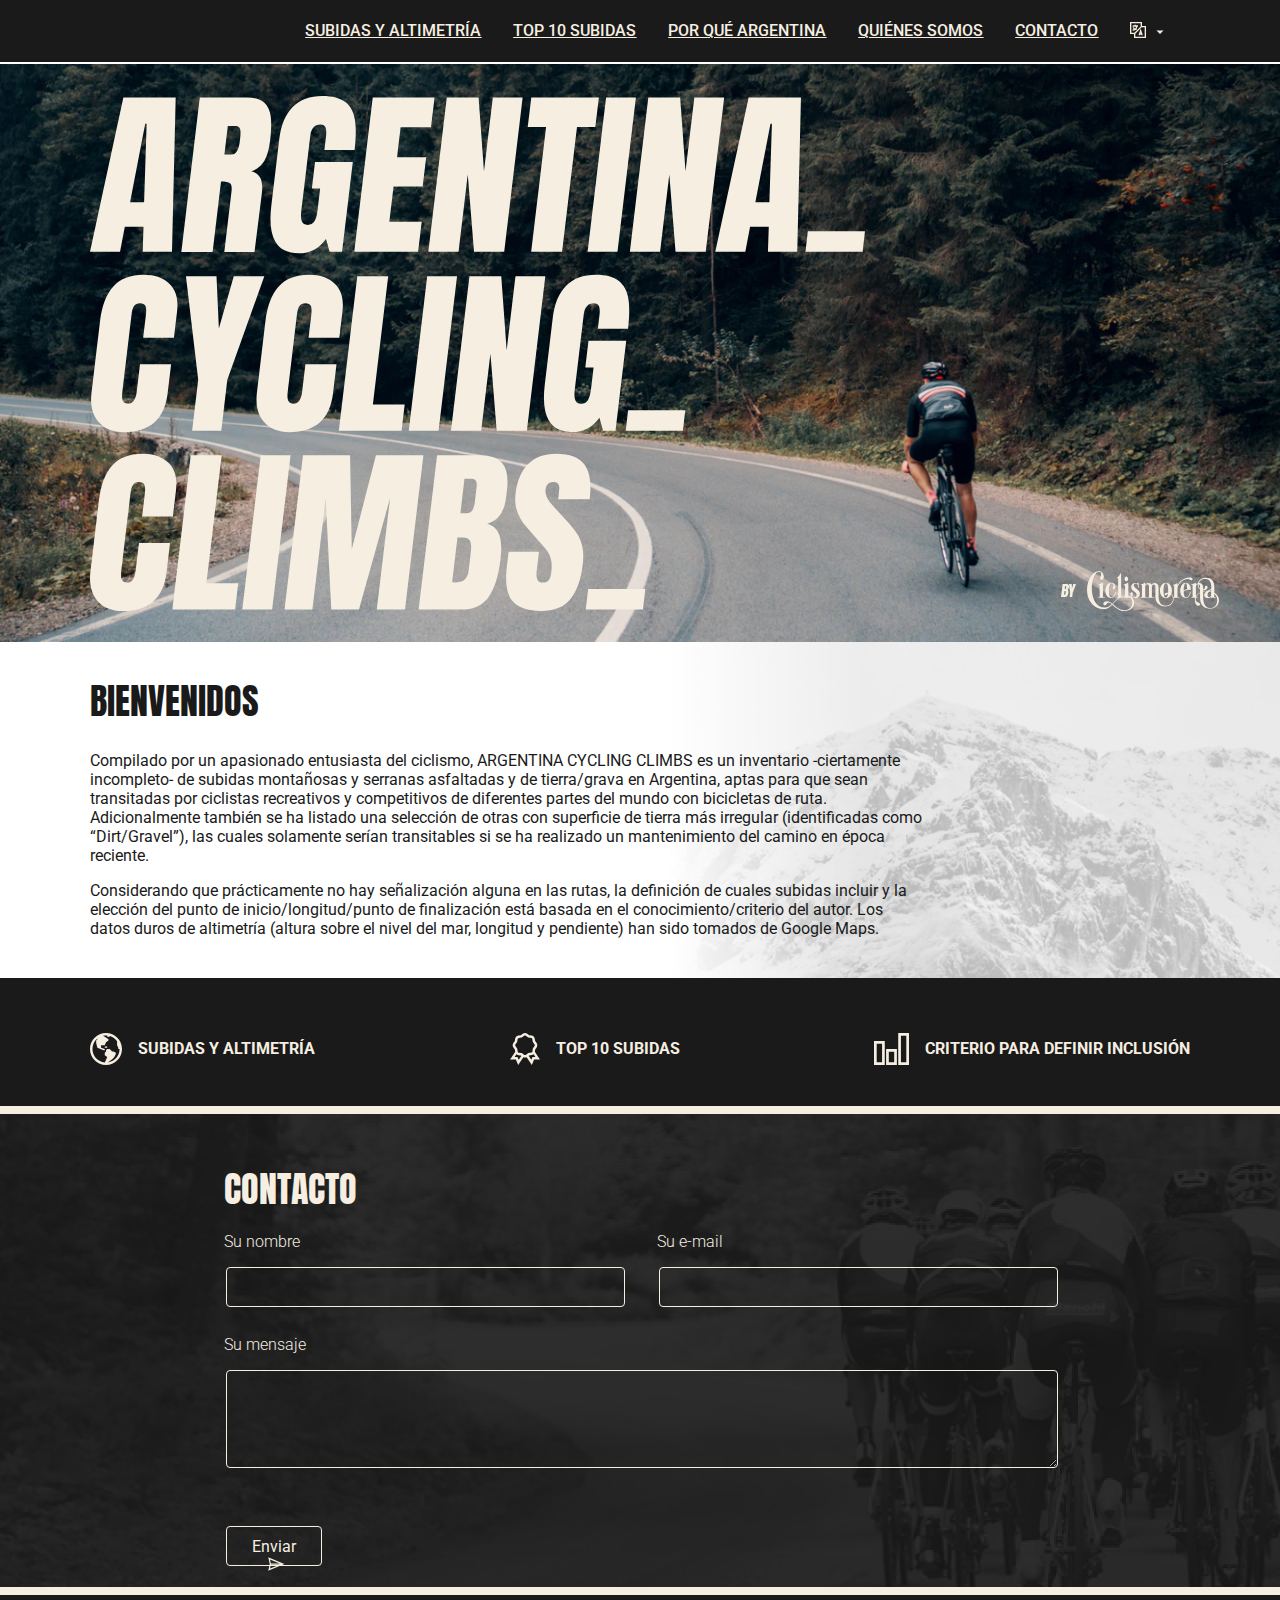
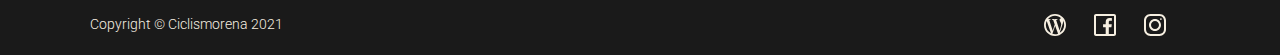
<file: index.html>
<!DOCTYPE html>
<html lang="en">

<head>
    <meta charset="UTF-8">
    <meta name="viewport" content="width=device-width, initial-scale=1.0">
    <link rel='stylesheet' href='./css/styles.css'>
    <title>Argentina Cycling Climbs</title>
    <link rel="preconnect" href="https://fonts.gstatic.com">
    <link href="https://fonts.googleapis.com/css2?family=Roboto:wght@300;400;500;700&display=swap" rel="stylesheet">
    <link href="https://fonts.googleapis.com/css2?family=Anton&display=swap" rel="stylesheet">
	<!-- Global site tag (gtag.js) - Google Analytics -->
<script async src="https://www.googletagmanager.com/gtag/js?id=G-HXS51DTP9M"></script>
<script>
  window.dataLayer = window.dataLayer || [];
  function gtag(){dataLayer.push(arguments);}
  gtag('js', new Date());

  gtag('config', 'G-HXS51DTP9M');
</script>
<!-- HTML Meta Tags -->
<title>Argentina Cycling Climbs</title>
<meta name="description" content="Inventory of paved and gravel mountain and hill climbs in Argentina, suitable to be ridden with road bicycles by recreational and competitive cyclists.">

<!-- Facebook Meta Tags -->
<meta property="og:url" content="http://testing.argcyclingclimbs.com">
<meta property="og:type" content="website">
<meta property="og:title" content="Argentina Cycling Climbs">
<meta property="og:description" content="Inventory of paved and gravel mountain and hill climbs in Argentina, suitable to be ridden with road bicycles by recreational and competitive cyclists.">
<meta property="og:image" content="http://argcyclingclimbs.com/img/Acc-SM.jpg">

<!-- Twitter Meta Tags -->
<meta name="twitter:card" content="summary_large_image">
<meta property="twitter:domain" content="testing.argcyclingclimbs.com">
<meta property="twitter:url" content="http://testing.argcyclingclimbs.com">
<meta name="twitter:title" content="Argentina Cycling Climbs">
<meta name="twitter:description" content="Inventory of paved and gravel mountain and hill climbs in Argentina, suitable to be ridden with road bicycles by recreational and competitive cyclists.">
<meta name="twitter:image" content="http://argcyclingclimbs.com/img/Acc-SM.jpg">

<!-- Meta Tags Generated via https://www.opengraph.xyz -->

</head>

<body class='body'>
    <section id='header' class='header'>
        <div class='logo-wrapper'>
            <a href='index.html'><img src='./images/Logo/Badge.svg' alt='Logo ACC'></a>
        </div>
        <!--<i class="fas fa-bars burger"></i>-->
        <div id='menu'>
            <ul id='menu-list' class='menu-list'>
                
                <li id='option1' class='option'><a class='link' href='locations.html'>SUBIDAS Y ALTIMETRÍA</a></li>
                <li id='option2' class='option'><a class='link' href='top10climbs.html'>TOP 10 SUBIDAS</a></li>
                <li id='option4' class='option'><a class='link' href='whyArgentina.html'>POR QUÉ ARGENTINA</a></li>
                <li id='option5' class='option'><a class='link' href='about.html'>QUIÉNES SOMOS</a></li>
                <li id='option6' class='option'><a class='link' href='#contact'>CONTACTO</a></li>

                <div class='lang-wrapper'>
                    <img src='./images/Lang.svg' class='lang' alt='Select language icon'>
                    <img class='rectangle' src='./images/Rectangle 6.svg'>
                </div>
            </ul>
        </div>
    </section>
    <div class='white-line'></div>
    <section id='home' class='home'>
        <div id='home-img' class='home-img'>
            <img class='img-title' src='./images/LOGO FULL.svg'>
            <img class='byciclis' src='./images/Frame.svg'>
        </div>
        <div id='welcome' class='welcome'>
            <div class='welcome-wrapper'>
                <h1 id='welcome-title' class='welcome-title'>BIENVENIDOS</h1>
                <div class='paragraph-wrapper'>
                    <p id='paragraph1' class='paragraph'>Compilado por un apasionado entusiasta del ciclismo, ARGENTINA CYCLING CLIMBS es un
                        inventario -ciertamente incompleto- de subidas montañosas y serranas asfaltadas y de
                        tierra/grava en Argentina, aptas para que sean transitadas por ciclistas recreativos y
                        competitivos de diferentes partes del mundo con bicicletas de ruta. Adicionalmente también
                        se ha listado una selección de otras con superficie de tierra más irregular (identificadas como
                        “Dirt/Gravel”), las cuales solamente serían transitables si se ha realizado un mantenimiento
                        del camino en época reciente.</p>

                    <p id='paragraph2' class='paragraph'>Considerando que prácticamente no hay señalización alguna en las rutas, la definición de cuales subidas incluir y la elección del punto de inicio/longitud/punto de finalización está basada en el conocimiento/criterio del autor. Los datos duros de altimetría (altura sobre el nivel del mar, longitud y pendiente) han sido tomados de Google Maps.</p>
                </div>
            </div>
        </div>
    </section>
    <section id='second-menu' class='second-menu'>
        <div class='second-menu-container'>
            <div id='first-option' class='option-second-menu'>
                <a href="locations.html" class='links-index'>
                    <img alt='World icon' src='./images/Locations.svg'>
                    <h4 class='second-menut-title'>SUBIDAS Y ALTIMETRÍA</h4>
                </a>
            </div>
            <div id='second-option' class='option-second-menu second-option'>
                <a href="top10climbs.html" class='links-index'>
                <img src='./images/Top 10 .svg'>
                <h4 class='second-menut-title'>TOP 10 SUBIDAS</h4>
                </a>
            </div>
            <div id='third-option' class='option-second-menu second-option'>
                <a href='locations.html#criteria-info' class='links-index'>
                <img src='./images/Criteria.svg'>
                <h4 class='second-menut-title'>CRITERIO PARA DEFINIR INCLUSIÓN</h4>
                </a>
            </div>
        </div>
    </section>
    <div class='white-line2'></div>
    <section id='contact' class='contact'>
        <h3 id='contact-title' class='contact-title'>CONTACTO</h3>
        <form id='form' action='form.php' method="POST" class='form'>
            <div class='name-email-wrapper'>
                <div class='wrapper-input'>
                    <label for='name' class='label-nameEmail'>Su nombre</label>
                    <input type='text' name='name' class='input-nameEmail' required>
                </div>
                <div class='wrapper-input'>
                    <label for='email' class='label-nameEmail'>Su e-mail</label>
                    <input type='text' name='email' class='input-nameEmail' required>
                </div>
            </div>
            <div class='wrapper-input2'>
                <label for='message' class='label-nameEmail'>Su mensaje</label>
                <textarea type='text' name='message' class='input-message' required></textarea>
            </div>
            <button id='submit-btn' type='submit' class='send-btn'>
                <h4 class='send-text'>Enviar</h4>
                <img class='send-img' src='./images/Vector.svg' alt='Paper Plane Icon'>
            </button>
        </form>
    </section>
    <div class='white-line3'></div>
    <section id='footer' class='footer'>
        <div class='footer-container'>
            <div class='copyright-div'>
                <h4 class='copyright-text'>Copyright © Ciclismorena 2021</h4>
            </div>
            <div class='social-media'>
                <a href='https://ciclismorena.home.blog' class='link-sm'><img class='sm' src='./images/Wordpress@2x.svg'></a>
                <a href='http://www.facebook.com/ciclismorena' class='link-sm'><img class='sm' src='./images/Facebook@2x.svg'></a>
                <a href='http://www.instagram.com/ciclismorena' class='link-sm'><img class='sm' src='./images/Instagram@2x.svg'></a>
            </div>
        </div>
    </section>
     
</body>

</html>
</file>
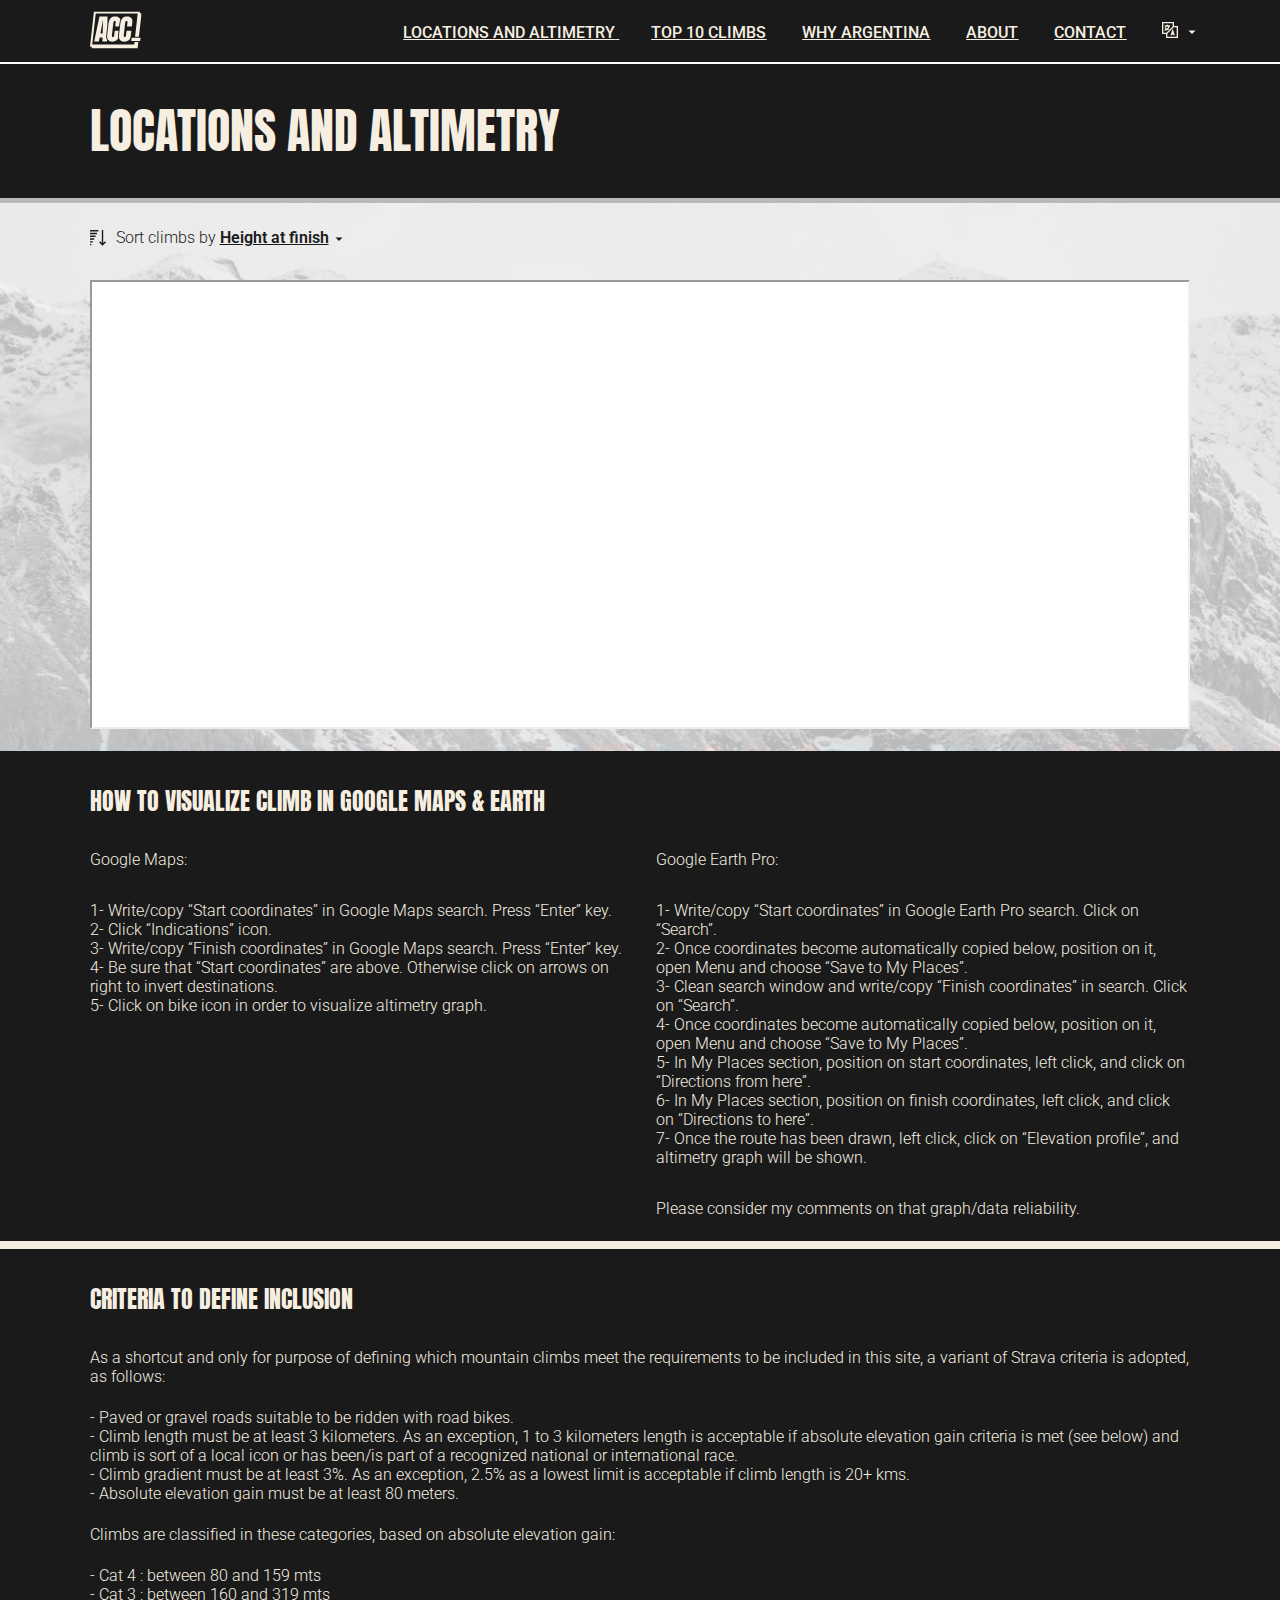
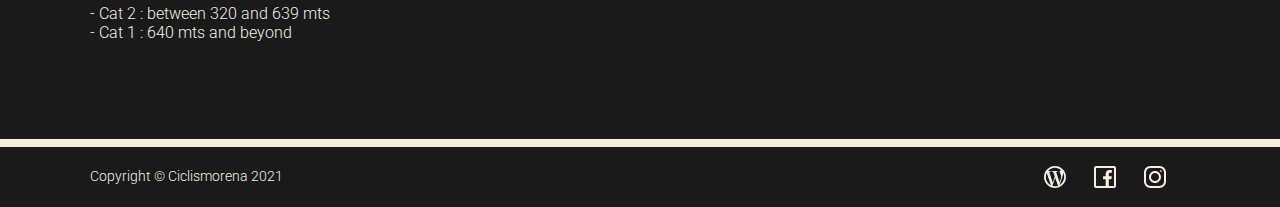
<file: locations.html>
<!DOCTYPE html>
<html lang="en">

<head>
    <meta charset="UTF-8">
    <meta name="viewport" content="width=device-width, initial-scale=1.0">
    <link rel='stylesheet' href='./css/locations.css'>
    <title>Locations and Altimetry - Argentina Cycling Climbs</title>
    <link rel="preconnect" href="https://fonts.gstatic.com">
    <link href="https://fonts.googleapis.com/css2?family=Roboto:wght@300;400;500;700&display=swap" rel="stylesheet">
    <link href="https://fonts.googleapis.com/css2?family=Anton&display=swap" rel="stylesheet">
	<!-- Global site tag (gtag.js) - Google Analytics -->
<script async src="https://www.googletagmanager.com/gtag/js?id=G-HXS51DTP9M"></script>
<script>
  window.dataLayer = window.dataLayer || [];
  function gtag(){dataLayer.push(arguments);}
  gtag('js', new Date());

  gtag('config', 'G-HXS51DTP9M');
</script>
<!-- HTML Meta Tags -->
<title>Argentina Cycling Climbs</title>
<meta name="description" content="Inventory of paved and gravel mountain and hill climbs in Argentina, suitable to be ridden with road bicycles by recreational and competitive cyclists.">

<!-- Facebook Meta Tags -->
<meta property="og:url" content="http://testing.argcyclingclimbs.com">
<meta property="og:type" content="website">
<meta property="og:title" content="Argentina Cycling Climbs">
<meta property="og:description" content="Inventory of paved and gravel mountain and hill climbs in Argentina, suitable to be ridden with road bicycles by recreational and competitive cyclists.">
<meta property="og:image" content="http://argcyclingclimbs.com/img/Acc-SM.jpg">

<!-- Twitter Meta Tags -->
<meta name="twitter:card" content="summary_large_image">
<meta property="twitter:domain" content="testing.argcyclingclimbs.com">
<meta property="twitter:url" content="http://testing.argcyclingclimbs.com">
<meta name="twitter:title" content="Argentina Cycling Climbs">
<meta name="twitter:description" content="Inventory of paved and gravel mountain and hill climbs in Argentina, suitable to be ridden with road bicycles by recreational and competitive cyclists.">
<meta name="twitter:image" content="http://argcyclingclimbs.com/img/Acc-SM.jpg">

<!-- Meta Tags Generated via https://www.opengraph.xyz -->
</head>

<body class='body'>
    <section id='header' class='header'>
        <div id='menu' class='menu'>
            <ul id='menu-list' class='menu-list'>
                <div class='logo-wrapper'>
                    <a href='index.html'><img src='./images/Logo/Badge.svg' alt='Logo ACC'></a>
                </div>
                <div class='wrapper-menu'>
                    <div class='options-wrapper'>
                        <li id='option1' class='option'><a class='link' href='locations.html'>LOCATIONS AND
                                ALTIMETRY</a>
                        </li>
                        <li id='option2' class='option'><a class='link' href='top10climbs.html'>TOP 10 CLIMBS</a></li>
                        <li id='option4' class='option'><a class='link' href='whyArgentina.html'>WHY Argentina</a></li>
                        <li id='option5' class='option'><a class='link' href='about.html'>ABOUT</a></li>
                        <li id='option6' class='option'><a class='link' href='index.html#contact'>CONTACT</a></li>
                    </div>
                    <div class='lang-wrapper'>
                        <img src='./images/Lang.svg' class='lang' alt='Select language icon'>
                        <img class='rectangle' src='./images/Rectangle 6.svg'>
                    </div>
                </div>
            </ul>
        </div>
    </section>
    <div class='white-line'></div>
    <div class='title-wrapper'>
        <h1 class='locations-title'>Locations and Altimetry</h1>
    </div>
    <section class='table-section' id='table-section'>
        <div class='table-title'>
            <img src='./images/Sort.svg' class='sort-icon'>
            <div class='surface-wrapper' id='surface-wrapper'>
                <h3 class='sort-title'>Sort climbs by <span id='sort-option' class='surface'>Height at finish</span></h3>
                <img class='triangle-icon' src='./images/triangle.png'>
            </div>
            <div class='sub-menu' id='sub-menu'>
                <div class='sub-menu-wrapper'>
                    <h4 class='table-option' id='height-option'>Height at finish</h4>
                    <h4 class='table-option' id='gradient-option'>Average gradient</h4>
                    <h4 class='table-option' id='length-option'>Length</h4>
                    <h4 class='table-option' id='elevation-option'>Absolute elevation gain</h4>
                    <h4 class='table-option' id='surface-option'>Surface</h4>
                </div>
            </div>
        </div>


        <div class='table'>
            <iframe id='table-frame' class='table-frame'
                src="https://docs.google.com/spreadsheets/d/e/2PACX-1vSnxz1u28dW94Mt6dhFRzg2aWUlZ6RYcHeUq2IFu4igu6mQ0RCpTLldqrB6KINYrg/pubhtml?widget=true&amp;headers=false"></iframe>
        </div>
    </section>
    <section id='additional-info' class='info'>
        <h3 class='info-title'>How to visualize climb in Google Maps & Earth</h3>
        <div class='info-container'>
            <div class='google-maps-wrapper'>
                <h5 class='google-maps-title item'>Google Maps:</h5>
                <p class='item'>1- Write/copy “Start coordinates” in Google Maps search. Press “Enter” key.</p>
                <p class='item'>2- Click “Indications” icon.</p>
                <p class='item'>3- Write/copy “Finish coordinates” in Google Maps search. Press “Enter” key.</p>
                <p class='item'>4- Be sure that “Start coordinates” are above. Otherwise click on arrows on right to
                    invert
                    destinations.</p>
                <p class='item'>5- Click on bike icon in order to visualize altimetry graph.</p>
            </div>

            <div class='google-earth-wrapper'>
                <h5 class='google-earth-title item'>Google Earth Pro:</h5>
                <p class='item'>1- Write/copy “Start coordinates” in Google Earth Pro search. Click on “Search”.</p>
                <p class='item'>2- Once coordinates become automatically copied below, position on it, open Menu and
                    choose “Save to My Places”.</p>
                <p class='item'>3- Clean search window and write/copy “Finish coordinates” in search. Click on “Search”.
                </p>
                <p class='item'>4- Once coordinates become automatically copied below, position on it, open Menu and
                    choose “Save to My Places”.</p>
                <p class='item'>5- In My Places section, position on start coordinates, left click, and click on
                    “Directions from here”.</p>
                <p class='item'>6- In My Places section, position on finish coordinates, left click, and click on
                    “Directions to here”.</p>
                <p class='item'>7- Once the route has been drawn, left click, click on “Elevation profile”, and
                    altimetry graph will be shown.</p>
                <p class='last-item item'>Please consider my comments on that graph/data reliability.</p>
            </div>

        </div>



    </section>
    <div class='white-line3'></div>
    <section id='criteria-info' class='info criteria-info'>
        <div class='criteria-wrapper'>
            <h3 class='info-title'>Criteria to define inclusion</h3>
            <div class='paragraphs-wrapper'>
                <p class='paragraph p1'>As a shortcut and only for purpose of defining which mountain climbs meet the
                    requirements to be included in this site, a variant of Strava criteria is adopted, as follows:</p>
                <p class='paragraph'>- Paved or gravel roads suitable to be ridden with road bikes.</p>
                <p class='paragraph'>- Climb length must be at least 3 kilometers. As an exception, 1 to 3 kilometers
                    length is acceptable if absolute elevation gain criteria is met (see below) and climb is sort of a
                    local icon or has been/is part of a recognized national or international race.</p>
                <p class='paragraph'>- Climb gradient must be at least 3%. As an exception, 2.5% as a lowest limit is
                    acceptable if climb length is 20+ kms.</p>
                <p class='paragraph p1'>- Absolute elevation gain must be at least 80 meters.</p>
                <p class='paragraph p1'> Climbs are classified in these categories, based on absolute elevation gain:</p>

                <p class='paragraph'>- Cat 4 : between 80 and 159 mts</p>
                <p class='paragraph'>- Cat 3 : between 160 and 319 mts</p>
                <p class='paragraph'>- Cat 2 : between 320 and 639 mts</p>
                <p class='paragraph'>- Cat 1 : 640 mts and beyond</p>
            </div>
        </div>

    </section>
    <div class='white-line3'></div>
    <section id='footer' class='footer'>
        <div class='footer-container'>
            <div class='copyright-div'>
                <h4 class='copyright-text'>Copyright © Ciclismorena 2021</h4>
            </div>
            <div class='social-media'>
                <a href='https://ciclismorena.home.blog'><img class='sm' src='./images/Wordpress@2x.svg'></a>
                <a href='http://www.facebook.com/ciclismorena'><img class='sm' src='./images/Facebook@2x.svg'></a>
                <a href='http://www.instagram.com/ciclismorena'><img class='sm' src='./images/Instagram@2x.svg'></a>
            </div>
        </div>
    </section>
    <script src='./scripts/scripts.js'></script>
</body>

</html>
</file>
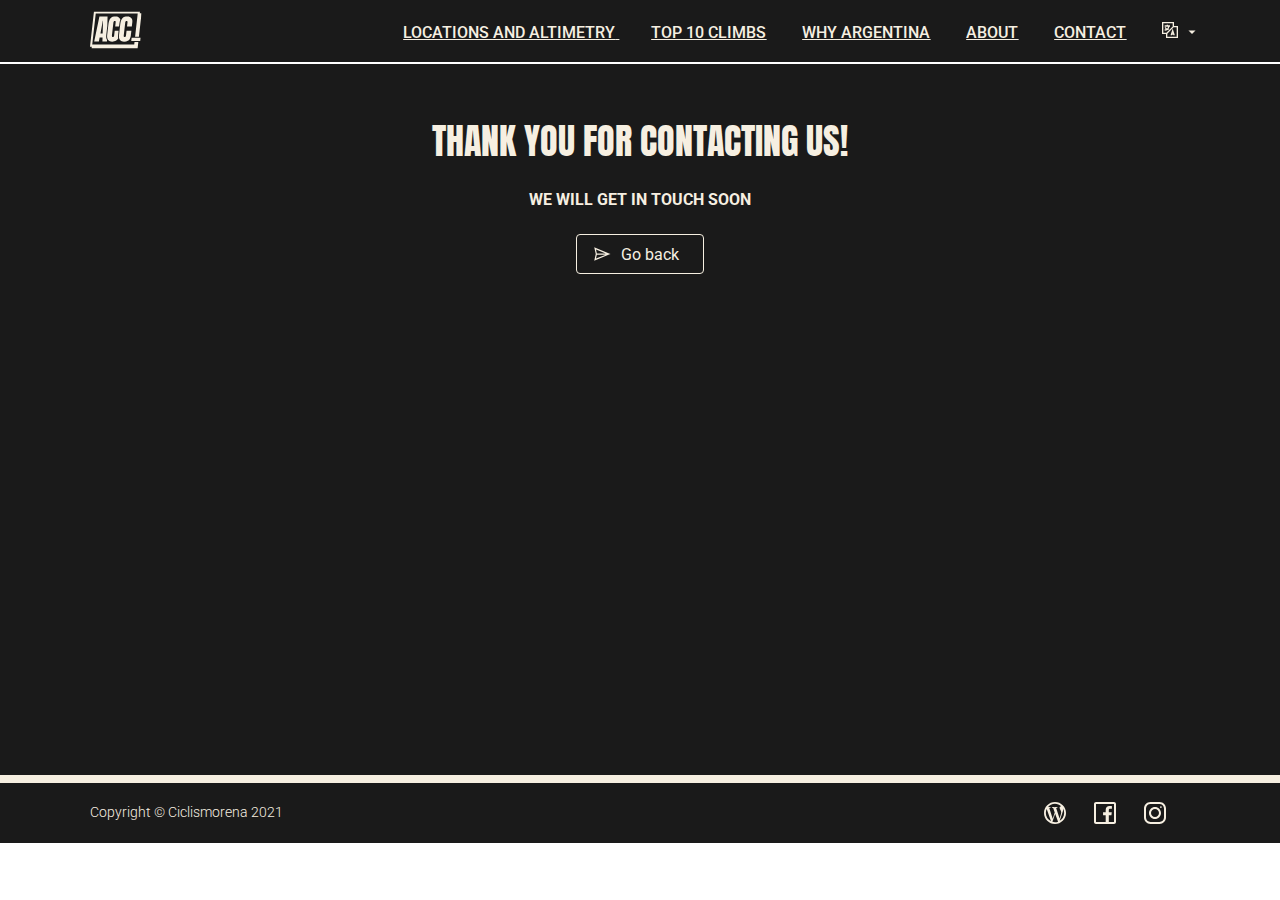
<file: mensajeDeEnvio.html>
<!DOCTYPE html>
<html lang="en">

<head>
    <meta charset="UTF-8">
    <meta name="viewport" content="width=device-width, initial-scale=1.0">
    <link rel='stylesheet' href='./css/locations.css'>
    <title>Locations and Altimetry - Argentina Cycling Climbs</title>
    <link rel="preconnect" href="https://fonts.gstatic.com">
    <link href="https://fonts.googleapis.com/css2?family=Roboto:wght@300;400;500;700&display=swap" rel="stylesheet">
    <link href="https://fonts.googleapis.com/css2?family=Anton&display=swap" rel="stylesheet">
	<!-- Global site tag (gtag.js) - Google Analytics -->
<script async src="https://www.googletagmanager.com/gtag/js?id=G-HXS51DTP9M"></script>
<script>
  window.dataLayer = window.dataLayer || [];
  function gtag(){dataLayer.push(arguments);}
  gtag('js', new Date());

  gtag('config', 'G-HXS51DTP9M');
</script>
<!-- HTML Meta Tags -->
<title>Argentina Cycling Climbs</title>
<meta name="description" content="Inventory of paved and gravel mountain and hill climbs in Argentina, suitable to be ridden with road bicycles by recreational and competitive cyclists.">

<!-- Facebook Meta Tags -->
<meta property="og:url" content="http://testing.argcyclingclimbs.com">
<meta property="og:type" content="website">
<meta property="og:title" content="Argentina Cycling Climbs">
<meta property="og:description" content="Inventory of paved and gravel mountain and hill climbs in Argentina, suitable to be ridden with road bicycles by recreational and competitive cyclists.">
<meta property="og:image" content="http://argcyclingclimbs.com/img/Acc-SM.jpg">

<!-- Twitter Meta Tags -->
<meta name="twitter:card" content="summary_large_image">
<meta property="twitter:domain" content="testing.argcyclingclimbs.com">
<meta property="twitter:url" content="http://testing.argcyclingclimbs.com">
<meta name="twitter:title" content="Argentina Cycling Climbs">
<meta name="twitter:description" content="Inventory of paved and gravel mountain and hill climbs in Argentina, suitable to be ridden with road bicycles by recreational and competitive cyclists.">
<meta name="twitter:image" content="http://argcyclingclimbs.com/img/Acc-SM.jpg">

<!-- Meta Tags Generated via https://www.opengraph.xyz -->
</head>

<body class='body'>
    <section id='header' class='header'>
        <div id='menu' class='menu'>
            <ul id='menu-list' class='menu-list'>
                <div class='logo-wrapper'>
                    <a href='index.html'><img src='./images/Logo/Badge.svg' alt='Logo ACC'></a>
                </div>
                <div class='wrapper-menu'>
                    <div class='options-wrapper'>
                        <li id='option1' class='option'><a class='link' href='locations.html'>LOCATIONS AND
                                ALTIMETRY</a>
                        </li>
                        <li id='option2' class='option'><a class='link' href='top10climbs.html'>TOP 10 CLIMBS</a></li>
                        <li id='option4' class='option'><a class='link' href='whyArgentina.html'>WHY Argentina</a></li>
                        <li id='option5' class='option'><a class='link' href='about.html'>ABOUT</a></li>
                        <li id='option6' class='option'><a class='link' href='index.html#contact'>CONTACT</a></li>
                    </div>
                    <div class='lang-wrapper'>
                        <img src='./images/Lang.svg' class='lang' alt='Select language icon'>
                        <img class='rectangle' src='./images/Rectangle 6.svg'>
                    </div>
                </div>
            </ul>
        </div>
    </section>
    <div class='white-line'></div>
    <section class='message-section'>
        <div class='contact-message-wrapper'>
            <h2 class="thank-you-message">Thank you for contacting us!</h2>
            <h3 class="in-touch">We will get in touch soon</h3>
            <div class="clase">
                <a href='./index.html'>
                    <button id='goback-btn' type='submit' class='send-btn'>
                        <img class='send-img' src='./images/Vector.svg' alt='Paper Plane Icon'>
                        <h4 class='send-text'>Go back</h4>
                    </button>
                </a>
            </div>
        </div>

    </section>
    <div class='white-line3'></div>
    <section id='footer' class='footer'>
        <div class='footer-container'>
            <div class='copyright-div'>
                <h4 class='copyright-text'>Copyright © Ciclismorena 2021</h4>
            </div>
            <div class='social-media'>
                <a href='https://ciclismorena.home.blog'><img class='sm' src='./images/Wordpress@2x.svg'></a>
                <a href='http://www.facebook.com/ciclismorena'><img class='sm' src='./images/Facebook@2x.svg'></a>
                <a href='http://www.instagram.com/ciclismorena'><img class='sm' src='./images/Instagram@2x.svg'></a>
            </div>
        </div>
    </section>
    <script src='./scripts/scripts.js'></script>
</body>

</html>
</file>
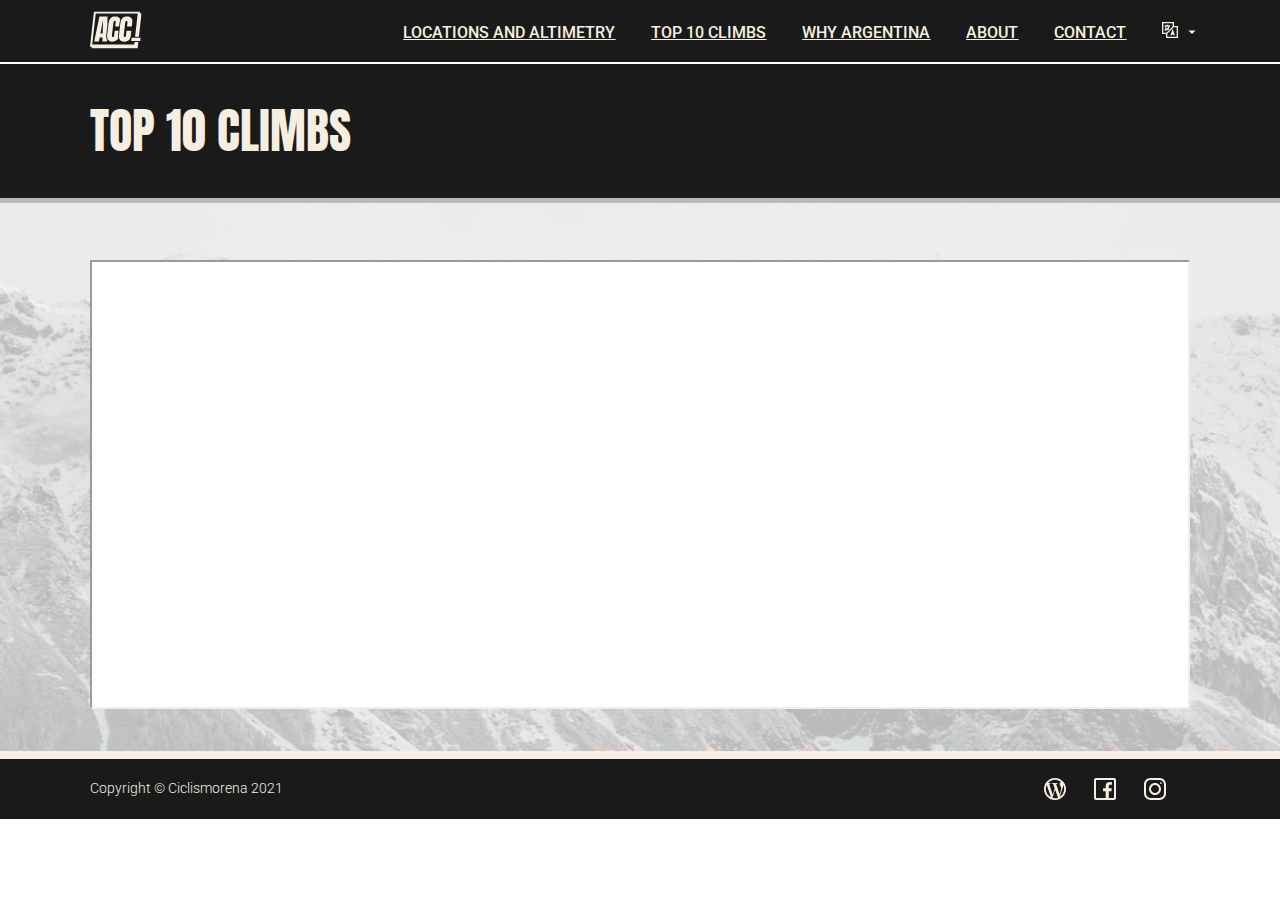
<file: top10climbs.html>
<!DOCTYPE html>
<html lang="en">

<head>
    <meta charset="UTF-8">
    <meta name="viewport" content="width=device-width, initial-scale=1.0">
    <link rel='stylesheet' href='./css/locations.css'>
    <title>Top 10 Climbs - Argentina Cycling Climbs</title>
    <link rel="preconnect" href="https://fonts.gstatic.com">
    <link href="https://fonts.googleapis.com/css2?family=Roboto:wght@300;400;500;700&display=swap" rel="stylesheet">
    <link href="https://fonts.googleapis.com/css2?family=Anton&display=swap" rel="stylesheet">
	<!-- Global site tag (gtag.js) - Google Analytics -->
<script async src="https://www.googletagmanager.com/gtag/js?id=G-HXS51DTP9M"></script>
<script>
  window.dataLayer = window.dataLayer || [];
  function gtag(){dataLayer.push(arguments);}
  gtag('js', new Date());

  gtag('config', 'G-HXS51DTP9M');
</script>
<!-- HTML Meta Tags -->
<title>Argentina Cycling Climbs</title>
<meta name="description" content="Inventory of paved and gravel mountain and hill climbs in Argentina, suitable to be ridden with road bicycles by recreational and competitive cyclists.">

<!-- Facebook Meta Tags -->
<meta property="og:url" content="http://testing.argcyclingclimbs.com">
<meta property="og:type" content="website">
<meta property="og:title" content="Argentina Cycling Climbs">
<meta property="og:description" content="Inventory of paved and gravel mountain and hill climbs in Argentina, suitable to be ridden with road bicycles by recreational and competitive cyclists.">
<meta property="og:image" content="http://argcyclingclimbs.com/img/Acc-SM.jpg">

<!-- Twitter Meta Tags -->
<meta name="twitter:card" content="summary_large_image">
<meta property="twitter:domain" content="testing.argcyclingclimbs.com">
<meta property="twitter:url" content="http://testing.argcyclingclimbs.com">
<meta name="twitter:title" content="Argentina Cycling Climbs">
<meta name="twitter:description" content="Inventory of paved and gravel mountain and hill climbs in Argentina, suitable to be ridden with road bicycles by recreational and competitive cyclists.">
<meta name="twitter:image" content="http://argcyclingclimbs.com/img/Acc-SM.jpg">

<!-- Meta Tags Generated via https://www.opengraph.xyz -->
</head>

<body class='body'>
    <section id='header' class='header'>
        <div id='menu' class='menu'>
            <ul id='menu-list' class='menu-list'>
                <div class='logo-wrapper'>
                    <a href='index.html'><img src='./images/Logo/Badge.svg' alt='Logo ACC'></a>
                </div>
                <div class='wrapper-menu'>
                    <div class='options-wrapper'>
                        <li id='option1' class='option'><a class='link' href='locations.html'>LOCATIONS AND
                                ALTIMETRY</a></li>
                        <li id='option2' class='option'><a class='link' href='top10climbs.html'>TOP 10 CLIMBS</a></li>
                        <li id='option4' class='option'><a class='link' href='whyArgentina.html'>WHY Argentina</a></li>
                        <li id='option5' class='option'><a class='link' href='about.html'>ABOUT</a></li>
                        <li id='option6' class='option'><a class='link' href='index.html#contact'>CONTACT</a></li>
                    </div>
                    <div class='lang-wrapper'>
                        <img src='./images/Lang.svg' class='lang' alt='Select language icon'>
                        <img class='rectangle' src='./images/Rectangle 6.svg'>
                    </div>
                </div>
            </ul>
        </div>
    </section>
    <div class='white-line'></div>
    <div class='title-wrapper'>
        <h1 class='locations-title'>Top 10 climbs</h1>
    </div>
    <section class='table-section top10table' id='table-section'>

        <div class='table'>
            <iframe class='table-frame'
            src="https://docs.google.com/spreadsheets/d/e/2PACX-1vR-MZDe_N0TZpVEdFnI8IFaK0aMUBzxi1Uzz_OwpQgfGVW1HLVLlBdK16dpgktenNE5U2tLduXU04m1/pubhtml?widget=true&amp;headers=false"></iframe>
        </div>
    </section>
    <div class='white-line3'></div>
    <section id='footer' class='footer'>
        <div class='footer-container'>
            <div class='copyright-div'>
                <h4 class='copyright-text'>Copyright © Ciclismorena 2021</h4>
            </div>
            <div class='social-media'>
                <a href='https://ciclismorena.home.blog'><img class='sm' src='./images/Wordpress@2x.svg'></a>
                <a href='http://www.facebook.com/ciclismorena'><img class='sm' src='./images/Facebook@2x.svg'></a>
                <a href='http://www.instagram.com/ciclismorena'><img class='sm' src='./images/Instagram@2x.svg'></a>
            </div>
        </div>
    </section>

</body>

</html>
</file>
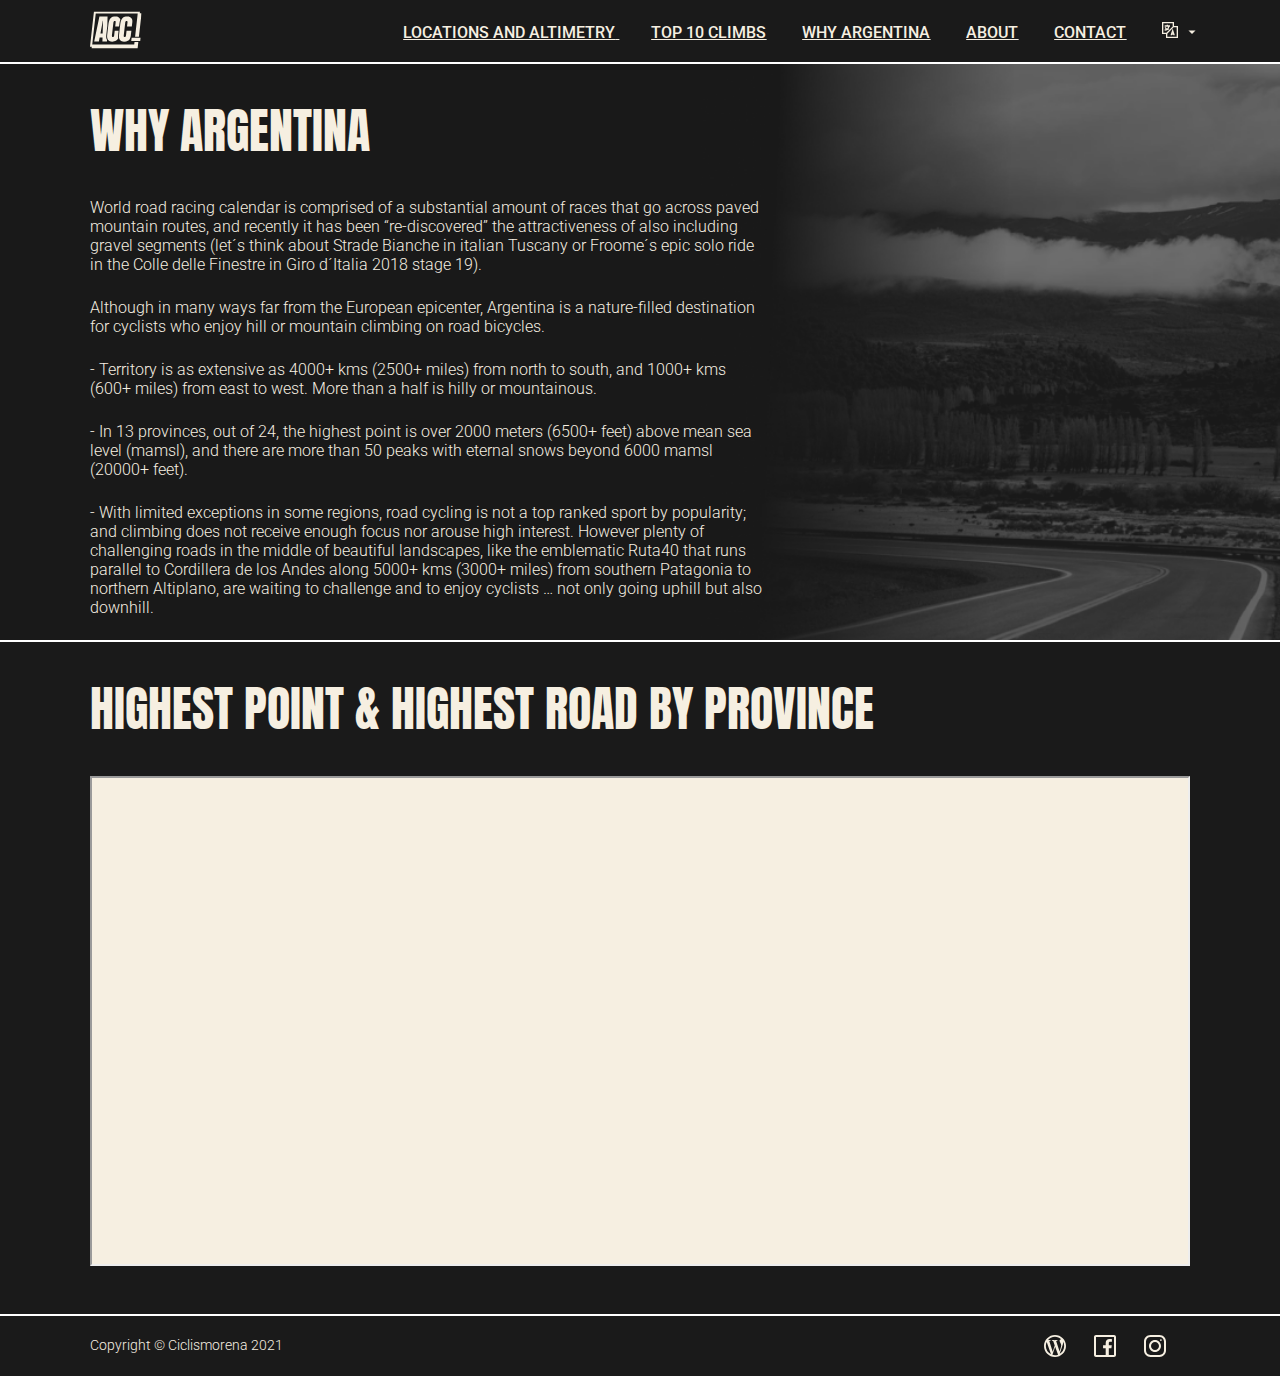
<file: whyArgentina.html>
<!DOCTYPE html>
<html lang="en">

<head>
    <meta charset="UTF-8">
    <meta name="viewport" content="width=device-width, initial-scale=1.0">
    <link rel='stylesheet' href='./css/locations.css'>
    <title>Why Argentina - Argentina Cycling Climbs</title>
    <link rel="preconnect" href="https://fonts.gstatic.com">
    <link href="https://fonts.googleapis.com/css2?family=Roboto:wght@300;400;500;700&display=swap" rel="stylesheet">
    <link href="https://fonts.googleapis.com/css2?family=Anton&display=swap" rel="stylesheet">
	<!-- Global site tag (gtag.js) - Google Analytics -->
<script async src="https://www.googletagmanager.com/gtag/js?id=G-HXS51DTP9M"></script>
<script>
  window.dataLayer = window.dataLayer || [];
  function gtag(){dataLayer.push(arguments);}
  gtag('js', new Date());

  gtag('config', 'G-HXS51DTP9M');
</script>
<!-- HTML Meta Tags -->
<title>Argentina Cycling Climbs</title>
<meta name="description" content="Inventory of paved and gravel mountain and hill climbs in Argentina, suitable to be ridden with road bicycles by recreational and competitive cyclists.">

<!-- Facebook Meta Tags -->
<meta property="og:url" content="http://testing.argcyclingclimbs.com">
<meta property="og:type" content="website">
<meta property="og:title" content="Argentina Cycling Climbs">
<meta property="og:description" content="Inventory of paved and gravel mountain and hill climbs in Argentina, suitable to be ridden with road bicycles by recreational and competitive cyclists.">
<meta property="og:image" content="http://argcyclingclimbs.com/img/Acc-SM.jpg">

<!-- Twitter Meta Tags -->
<meta name="twitter:card" content="summary_large_image">
<meta property="twitter:domain" content="testing.argcyclingclimbs.com">
<meta property="twitter:url" content="http://testing.argcyclingclimbs.com">
<meta name="twitter:title" content="Argentina Cycling Climbs">
<meta name="twitter:description" content="Inventory of paved and gravel mountain and hill climbs in Argentina, suitable to be ridden with road bicycles by recreational and competitive cyclists.">
<meta name="twitter:image" content="http://argcyclingclimbs.com/img/Acc-SM.jpg">

<!-- Meta Tags Generated via https://www.opengraph.xyz -->
</head>

<body class='body'>
    <section id='header' class='header'>
        <div id='menu' class='menu'>
            <ul id='menu-list' class='menu-list'>
                <div class='logo-wrapper'>
                    <a href='index.html'><img src='./images/Logo/Badge.svg' alt='Logo ACC'></a>
                </div>
                <div class='wrapper-menu'>
                    <div class='options-wrapper'>
                        <li id='option1' class='option'><a class='link' href='locations.html'>LOCATIONS AND
                                ALTIMETRY</a>
                        </li>
                        <li id='option2' class='option'><a class='link' href='top10climbs.html'>TOP 10 CLIMBS</a></li>
                        <li id='option4' class='option'><a class='link' href='whyArgentina.html'>WHY Argentina</a></li>
                        <li id='option5' class='option'><a class='link' href='about.html'>ABOUT</a></li>
                        <li id='option6' class='option'><a class='link' href='index.html#contact'>CONTACT</a></li>
                    </div>
                    <div class='lang-wrapper'>
                        <img src='./images/Lang.svg' class='lang' alt='Select language icon'>
                        <img class='rectangle' src='./images/Rectangle 6.svg'>
                    </div>
                </div>
            </ul>
        </div>
    </section>
    <div class='white-line'></div>
    <section class='why-arg' id='why-arg'>

        <h1 class='locations-title'>Why Argentina</h1>

        <div class='text-container'>
            <p class='paragraph'>World road racing calendar is comprised of a substantial amount of races that go across
                paved mountain routes, and recently it has been “re-discovered” the attractiveness of also including
                gravel segments (let´s think about Strade Bianche in italian Tuscany or Froome´s epic solo ride in the
                Colle delle Finestre in Giro d´Italia 2018 stage 19).</p>
            <p class='paragraph parag'>Although in many ways far from the European epicenter, Argentina is a
                nature-filled destination for cyclists who enjoy hill or mountain climbing on road bicycles.</p>
            <p class='paragraph parag'>- Territory is as extensive as 4000+ kms (2500+ miles) from north to south, and
                1000+ kms (600+ miles) from east to west. More than a half is hilly or mountainous.</p>
            <p class='paragraph parag'>- In 13 provinces, out of 24, the highest point is over 2000 meters (6500+ feet)
                above mean sea level (mamsl), and there are more than 50 peaks with eternal snows beyond 6000 mamsl
                (20000+ feet).</p>
            <p class='paragraph parag'>- With limited exceptions in some regions, road cycling is not a top ranked sport
                by popularity; and climbing does not receive enough focus nor arouse high interest. However plenty of
                challenging roads in the middle of beautiful landscapes, like the emblematic Ruta40 that runs parallel
                to Cordillera de los Andes along 5000+ kms (3000+ miles) from southern Patagonia to northern Altiplano,
                are waiting to challenge and to enjoy cyclists … not only going uphill but also downhill.</p>
        </div>

    </section>
    <div class='white-line'></div>
    <section class='highest-point'>
        <div class='title-wrapper'>
            <h1 class='locations-title'>Highest point & highest road by province</h1>
        </div>
        <div class='highest-table'>
            <iframe class='table-frame'
                src="https://docs.google.com/spreadsheets/d/e/2PACX-1vTmMgAmglXbTgp3mUAUtYZnHruzGNVPnkG44KK0r0MxADf5VnjhcVDxX7xfzDKwNA/pubhtml?widget=true&amp;headers=false"></iframe>
        </div>
    </section>
    <div class='white-line'></div>
    <section id='footer' class='footer'>
        <div class='footer-container'>
            <div class='copyright-div'>
                <h4 class='copyright-text'>Copyright © Ciclismorena 2021</h4>
            </div>
            <div class='social-media'>
                <a href='https://ciclismorena.home.blog'><img class='sm' src='./images/Wordpress@2x.svg'></a>
                <a href='http://www.facebook.com/ciclismorena'><img class='sm' src='./images/Facebook@2x.svg'></a>
                <a href='http://www.instagram.com/ciclismorena'><img class='sm' src='./images/Instagram@2x.svg'></a>
            </div>
        </div>
    </section>

</body>

</html>
</file>
<file: css/styles.css>
* {
    box-sizing: border-box;
    margin: 0;
    padding: 0;
}

/* ===== Header ===== */

.header {
    position: sticky;
    top: 0;
    background: #1A1A1A;
    width: 100%;
    height: 3.875rem;
    font-family: 'Roboto', sans-serif;
    z-index: 4;
}

.logo-wrapper{
    display: none;
}

.menu-list {
    display: flex;
    flex-direction: row;
    justify-content: flex-end;
    margin-right: 7%;
}

.option {
    margin-right: 2rem;
    list-style-type: none;
    color: #F6EFE1;
    display: inline;
    font-style: normal;
    font-weight: 500;
    font-size: 1rem;
    line-height: 3.875rem;
    text-decoration-line: underline;
    text-transform: uppercase;
}

.link {
    color: #F6EFE1;
}

.lang-wrapper {
    margin-right: 2rem;
    line-height: 4.1rem;
}

.rectangle {
    position: relative;
    left: 0.341rem;
    bottom: 0.213rem;
}

.white-line {
    height: 0.13rem;
    width: 100%;
}

@media only screen and (max-width: 767px) { 
    .menu-list{
        display: none;
    }
    .logo-wrapper{
        display: inline-block;
        position: relative;
        top: 0.8rem;
        left: 7%;
    }
    /*.burger{
        display: block;
        color: white;
        font-size: 2rem;
        position: relative;
        top: 1rem;
        left: 30%
    }*/
}

/* ===== Home ===== */

.home-img {
    height: 36.125rem;
    background-image: url('/images/Hero.png');
    background-size: cover;
    background-repeat: no-repeat;
    background-position: bottom;
}

.img-title {
    margin-top: 2rem;
    margin-left: 7%;
}

.byciclis {
    position: relative;
    left: 15%;
}

.welcome {
    position: relative;
    height: 21rem;
    background-image: url('/images/BG-Welcome.png');
    background-size: cover;
    background-repeat: no-repeat;
}

.welcome-wrapper {
    position: relative;
    top: 2rem;
}

.welcome-title {
    width: 8.25rem;
    height: 3.313rem;
    margin-left: 7%;
    font-family: 'Anton', sans-serif;
    font-size: 2.25rem;
    font-weight: normal;
    font-stretch: normal;
    font-style: normal;
    line-height: normal;
    letter-spacing: normal;
    text-align: left;
    color: #1a1a1a;
}

.paragraph-wrapper {
    margin-top: 1.5rem;
    position: relative;
    margin-left: 7%;
    max-width: 65%;
    font-family: 'Roboto', sans-serif;
    font-size: 1rem;
    font-weight: normal;
    font-stretch: normal;
    font-style: normal;
    line-height: normal;
    letter-spacing: normal;
    text-align: left;
    color: #1a1a1a;
}

.paragraph {
    margin-top: 1rem;
}

@media only screen and (max-width: 767px) { 
    .home-img{
        height: 23rem;
    }
    .img-title {
        width: 80%;
        margin-left: 4%;
    }
    .byciclis {
        top: 2rem;
        width: 37%;
        margin-left: 33%;
    }
    .welcome-title{
        font-size: 1.7rem;
        height: 0;
        
    }
    .welcome-wrapper{
        top: 1rem;
    }
    .paragraph-wrapper {
        font-size: 0.9rem;
        margin-top: 0rem;
        max-width: 80%;
        margin-right: 7%;
        top: 2.5rem;
    }
    
    .welcome{
        height: 28rem;
    }
}

/* ===== Second Menu ===== */

.second-menu {
    background: #1a1a1a;
    height: 8rem;
}

.second-menu-container {
    position: relative;
    top: 3.406rem;
    display: flex;
    justify-content: space-between;
    margin-left: 7%;
    margin-right: 7%;
}

.links-index {
    text-decoration: none;
    font-family: 'Roboto', sans-serif;
    font-size: 1rem;
    font-weight: bold;
    font-stretch: normal;
    font-style: normal;
    line-height: 1.188rem;
    letter-spacing: normal;
    text-align: left;
    color: #f6efe1;
    display: flex;
    flex-direction: row;
}


.option-second-menu {
    font-family: 'Roboto', sans-serif;
    font-size: 1rem;
    font-weight: bold;
    font-stretch: normal;
    font-style: normal;
    line-height: 1.188rem;
    letter-spacing: normal;
    text-align: left;
    color: #f6efe1;
    display: flex;
    flex-direction: row;
}

.second-menut-title {
    margin-top: 0.38rem;
    margin-left: 1rem;
}

.white-line2 {
    width: 100%;
    height: 8px;
    bottom: 533px;
    background: #F6EFE1;
    transform: matrix(1, 0, 0, -1, 0, 0);
}

@media only screen and (max-width: 767px) {
    
    .second-menu{
        height: 21rem;
    }

    .second-menu-container{
        display: inline-block;
        top: 2.4rem;
        margin-left: 16%;
    }

    .option-second-menu{
        display: block;
    }

    .links-index{
        display: block;
        text-align: center;
        font-size: 0.95rem;
    }

    .second-option{
        margin-top: 2rem;
    }

    }

/* ===== Contact ===== */

.form {
    width: 65%;
    margin: auto;
    position: relative;
    top: 4rem;
}

.contact {
    height: 29.563rem;
    background-image: url('/images/ContactBG.png');
    background-size: cover;
    background-repeat: no-repeat;
    background-position: bottom;
}

.contact-title {
    position: relative;
    top: 3rem;
    margin-left: 17.5%;
    font-family: 'Anton', sans-serif;
    font-size: 2.25rem;
    font-weight: normal;
    font-stretch: normal;
    font-style: normal;
    line-height: normal;
    letter-spacing: normal;
    text-align: left;
    color: #f6efe1;
}

.wrapper-input {
    display: inline-block;
    width: 48%;
}

.wrapper-input2 {
    display: inline-block;
    width: 100%;
}

.name-email-wrapper {
    width: 100%;
    display: flex;
    justify-content: space-between;
}

.input-nameEmail {
    width: 100%;
    height: 2.5rem;
    margin: 1rem 1.5rem 1.75rem 0.125rem;
    border-radius: 4px;
    border: solid 1px #f6efe1;
    background: rgba(255, 255, 255, 0);
    color: #f6efe1;
    padding: 0.5rem;
}

.input-nameEmail:focus {
    color: #f6efe1;
    padding: 0.5rem;
}

.input-message {
    width: 100%;
    height: 6.125rem;
    margin: 1rem 1.5rem 1.75rem 0.125rem;
    border-radius: 4px;
    border: solid 1px #f6efe1;
    background: rgba(255, 255, 255, 0);
    color: #F6EFE1;
    font-family: 'Roboto', sans-serif;
    padding: 0.5rem;
}

.label-nameEmail {
    display: block;
    font-family: 'Roboto', sans-serif;
    font-style: normal;
    font-weight: 300;
    font-size: 1rem;
    line-height: 19px;
    color: #F6EFE1;
}

.send-btn {
    position: relative;
    width: 6rem;
    height: 2.5rem;
    margin: 1.65rem 22.875rem 0 0.125rem;
    padding: 0.625rem 1rem;
    border-radius: 4px;
    border: solid 1px #f6efe1;
    background: rgba(255, 255, 255, 0);
}

.send-btn:hover {
    background: rgba(246, 239, 225, 0.2);
    cursor: pointer;
}

.send-text {
    font-family: 'Roboto', sans-serif;
    color: #F6EFE1;
    font-size: 1rem;
    font-style: normal;
    font-weight: normal;
    line-height: 19px;
    display: inline;
}

.send-img {
    margin-left: 0.3rem;
    position: relative;
    top: 0.06rem;
}

.white-line3 {
    width: 100%;
    position: relative;
    height: 8px;
    background: #F6EFE1;
    transform: matrix(1, 0, 0, -1, 0, 0);
}

@media only screen and (max-width: 767px) {
    .contact-title{
        font-size: 1.7rem;
        margin-left: 7%;
        top: 1.4rem;
    }

    .contact{
        height: 35rem;
    }
    
    .wrapper-input{
        display: block;
        width: 100%;
    }
    .form{
        margin-left: 7%;
        top: 3rem;
    }
    .name-email-wrapper{
        display: block;
    }
    .input-nameEmail, .input-message{
        width: 19.6rem;
    }

    .send-btn{
        margin: 0;
    }
}

/* ===== Footer ===== */

.footer {
    position: relative;
    height: 3.75rem;
    background: #1A1A1A;
}

.footer-container {
    position: relative;
    top: 1.188rem;
    margin-left: 7%;
    margin-right: 7%;
    display: flex;
    justify-content: space-between;
}

.copyright-text {
    font-family: 'Roboto', sans-serif;
    font-style: normal;
    font-weight: 300;
    font-size: 0.875rem;
    line-height: 1.3rem;
    color: #F6EFE1;
}

.sm{
    margin-right: 1.5rem;
}

@media only screen and (max-width: 767px) {
    .footer-container{
        display: block;
        text-align: center;
        margin-left: 0;
    }
    .footer{
        height: 6rem;
    }
    .social-media{
        margin-top: 1rem;
    }
}
</file>
<file: css/locations.css>
* {
    box-sizing: border-box;
    margin: 0;
    padding: 0;
}

/* ===== Header ===== */

.header {
    position: sticky;
    top: 0;
    background: #1A1A1A;
    width: 100%;
    height: 3.875rem;
    font-family: 'Roboto', sans-serif;
    z-index: 4;
}

.menu-list {
    display: flex;
    flex-direction: row;
    justify-content: space-between;
}

.option {
    margin-right: 2rem;
    list-style-type: none;
    color: #F6EFE1;
    display: inline;
    font-style: normal;
    font-weight: 500;
    font-size: 1rem;
    line-height: 3.875rem;
    text-decoration-line: underline;
    text-transform: uppercase;
}

.link {
    color: #F6EFE1;
}

.lang-wrapper {
    display: inline;
    line-height: 4.1rem;
}

.rectangle {
    position: relative;
    left: 0.341rem;
    bottom: 0.213rem;
}

.white-line {
    height: 0.13rem;
    width: 100%;
}

.wrapper-menu {
    margin-right: 7%;
}

.logo-wrapper, .options-wrapper {
    display: inline-block;
}

.logo-wrapper {
    margin-left: 7%;
    margin-top: 0.7rem;
}

.lang {
    display: inline;
}

@media only screen and (max-width: 767px) { 
    .menu-list{
        display: block;
    }
    .logo-wrapper{
        display: inline;
        position: relative;
        top: 0.8rem;
        left: 0;
    }
    .wrapper-menu{
        display: none;
    }
    /*.burger{
        display: block;
        color: white;
        font-size: 2rem;
        position: relative;
        top: 1rem;
        left: 30%
    }*/
}

/* ===== Title ===== */

.title-wrapper {
    position: relative;
    width: 100%;
    height: 8.375rem;
    background: #1A1A1A;
}

.locations-title {
    font-family: 'Anton', sans-serif;
    font-style: normal;
    font-weight: normal;
    font-size: 3rem;
    line-height: 4.375rem;
    text-transform: uppercase;
    color: #F6EFE1;
    margin-left: 7%;
    position: relative;
    top: 2rem;
}

@media only screen and (max-width: 767px) { 
   .locations-title{
        font-size: 1.7rem;
   }
}

/* ======== TABLE ======== */

.table-section {
    width: 100%;
    height: 34.56rem;
    background-image: url('/images/Group-2.png');
    background-size: cover;
    background-repeat: no-repeat;
    background-position: center;
}

.table-title {
    margin-left: 7%;
    position: relative;
    top: 2rem;
}

.sort-title {
    font-family: 'Roboto', sans-serif;
    font-style: normal;
    font-weight: 300;
    font-size: 1rem;
    line-height: 1.188rem;
    color: #1A1A1A;
    display: inline-block;
    position: relative;
    bottom: 0.18rem;
    margin-left: 0.37rem;
}

.triangle-icon {
    position: relative;
    bottom: 0.25rem;
    left: 0.15rem;
}

.surface {
    text-decoration: underline;
    font-weight: 600;
}

.surface:hover {
    cursor: pointer;
}

.surface-wrapper {
    display: inline-block;
}

.sub-menu {
    width: 12.563rem;
    height: 12rem;
    background-color: #1A1A1A;
    position: absolute;
    z-index: 3;
    left: 7rem;
    display: none;
}

.table-option {
    position: relative;
    margin-top: 1rem;
    margin-left: 1rem;
    font-family: 'Roboto', sans-serif;
    font-style: normal;
    font-weight: bold;
    font-size: 1rem;
    line-height: 1.188rem;
    text-decoration-line: underline;
    color: #F6EFE1;
    display: inline-block;
}

.table-option {
    cursor: pointer;
}

.table {
    position: relative;
    top: 3.875rem;
    height: 28.06rem;
    width: 86%;
    background-color: white;
    margin-left: 7%;
    margin-right: 7%;
}

.table-frame {
    width: 100%;
    height: 100%;
}

@media only screen and (min-width: 1367px) {
    .top10table {
        height: 75vh;
    }
}

/* ===== ADDITIONAL INFO =====*/

.info {
    background: #1A1A1A;
    height: 30.63rem;
    width: 100%;
}

.info-title {
    font-family: 'Anton', sans-serif;
    font-style: normal;
    font-weight: normal;
    font-size: 1.5rem;
    line-height: 2.188rem;
    text-transform: uppercase;
    color: #F6EFE1;
    position: relative;
    top: 2.063rem;
    margin-left: 7%;
}

.info-container {
    display: flex;
    justify-content: space-around;
    margin-left: 7%;
    margin-right: 7%;
    position: relative;
    top: 4rem;
}

.google-maps-wrapper {
    width: 50%;
}

.google-earth-wrapper {
    width: 50%;
    margin-left: 2rem;
}

.item {
    color: #F6EFE1;
    font-family: 'Roboto', sans-serif;
    font-weight: 300;
    font-size: 1rem;
}

.google-maps-title, .google-earth-title {
    margin-bottom: 2rem;
}

.last-item {
    margin-top: 2rem;
}

@media only screen and (max-width: 767px) { 
    .info{
        height: 60rem;
    }
    .info-container{
         display: block;
    }

    .google-maps-wrapper, .google-earth-wrapper{
        width: 100%;
    }
    .google-earth-wrapper{
        margin-left: 0;
    }

    .criteria-info{
        height: 38rem;
    }

}


/* ===== Footer ===== */

.footer {
    position: relative;
    height: 3.75rem;
    background: #1A1A1A;
}

.footer-container {
    position: relative;
    top: 1.188rem;
    margin-left: 7%;
    margin-right: 7%;
    display: flex;
    justify-content: space-between;
}

.copyright-text {
    font-family: 'Roboto', sans-serif;
    font-style: normal;
    font-weight: 300;
    font-size: 0.875rem;
    line-height: 1.3rem;
    color: #F6EFE1;
}

.sm {
    margin-right: 1.5rem;
}

.white-line3 {
    width: 100%;
    position: relative;
    height: 8px;
    background: #F6EFE1;
    transform: matrix(1, 0, 0, -1, 0, 0);
}

@media only screen and (max-width: 767px) {
    .footer{height: 6rem;}
    .footer-container{
        display: block;
        text-align: center;
    }
    .social-media{
        margin-top: 1rem;
    }
 }

/* ============ Criteria ============ */

.criteria1 {
    cursor: pointer;
}

.paragraphs-wrapper {
    position: relative;
    margin-top: 5%;
    margin-left: 7%;
    margin-right: 7%;
}

.p1 {
    margin-bottom: 2%;
}

@media only screen and (min-width: 1367px) {
    .paragraphs-wrapper {
        margin-top: 3.5%;
    }
}
@media only screen and (max-width: 767px) { 
    .paragraphs-wrapper {
        margin-top: 15%;
    }
}


/* ======= Why Argentina ======= */

.why-arg {
    position: relative;
    height: 36rem;
    background-image: url('../images/Frame\ 4.png');
    background-size: cover;
    background-repeat: no-repeat;
    background-position: right;
}

.text-container {
    margin-left: 7%;
    margin-right: 40%;
    position: relative;
    top: 4rem;
}

.paragraph {
    font-family: 'Roboto', sans-serif;
    font-style: normal;
    font-weight: 300;
    font-size: 1rem;
    line-height: 1.188rem;
    color: #F6EFE1;
}

.parag {
    margin-top: 1.5rem;
}

/*====== Highest Point ======*/

.highest-point {
    position: relative;
    height: 42rem;
    background: #1A1A1A;
}

.highest-table {
    height: 30.62rem;
    background: #F6EFE1;
    margin-left: 7%;
    margin-right: 7%;
}

/* =========== Contact Message =========== */

.thank-you-message {
    font-family: 'Anton', sans-serif;
    font-size: 2.25rem;
    font-weight: normal;
    font-stretch: normal;
    font-style: normal;
    line-height: normal;
    letter-spacing: normal;
    text-align: center;
    color: #f6efe1;
    text-transform: uppercase;
}

.in-touch {
    font-family: 'Roboto', sans-serif;
    color: #f6efe1;
    font-size: 1rem;
    font-weight: bold;
    font-stretch: normal;
    font-style: normal;
    line-height: normal;
    letter-spacing: normal;
    text-align: center;
    text-transform: uppercase;
    margin-top: 1.7%;
}

.message-section {
    background-color: #1a1a1a;
    height: 79vh;
}

.contact-message-wrapper {
    position: relative;
    top: 7%;
}

.send-btn {
    position: relative;
    width: 8rem;
    height: 2.5rem;
    /*margin: 1.65rem 22.875rem 0 0.125rem;*/
    padding: 0.625rem 1rem;
    border-radius: 4px;
    border: solid 1px #f6efe1;
    background: rgba(255, 255, 255, 0);
    margin-left: 45%;
    margin-top: 2%;
}

.send-btn:hover {
    background: rgba(246, 239, 225, 0.2);
    cursor: pointer;
}

.send-text {
    font-family: 'Roboto', sans-serif;
    color: #F6EFE1;
    font-size: 1rem;
    font-style: normal;
    font-weight: normal;
    line-height: 19px;
    display: inline;
}

.send-img {
    position: relative;
    top: 0.07rem;
    right: 7%;
}

@media only screen and (min-width: 1367px) {
    .message-section {
        height: 86.5vh;
    }
}

/* ========== ABOUT ===========*/

.about {
    background-image: url('/images/Group-2.png');
    background-size: cover;
    background-repeat: no-repeat;
    background-position: center;
}

.about-container{
    display: flex;
    justify-content: space-between;
    position: relative;
    top: 4rem;
    height: 40rem;
}

.pp1 {
    color: #1A1A1A;
    font-family: 'Roboto', sans-serif;
    font-size: 1rem;
    font-weight: normal;
    font-stretch: normal;
    font-style: normal;
    line-height: normal;
    letter-spacing: normal;
    text-align: left;
}

.about-wrapper{
    margin-left: 7%;
    width: 45%;
}

.about-photo-wrapper{
    width: 45%;
}

.signature{
    margin-top: 5%;
}

.other-links{
    text-decoration: underline;
    font-weight: 600;
    color: #1A1A1A;
}

.nodecor{
    text-decoration: none;
    color: #1A1A1A;
}

@media only screen and (min-width: 1367px) {
    .footer{
        height: 5rem;
    }

    .about-container{
        top: 6rem;
        height: 45rem;
    }

    .footer-container{
        top: 2rem;
    }
}
</file>
